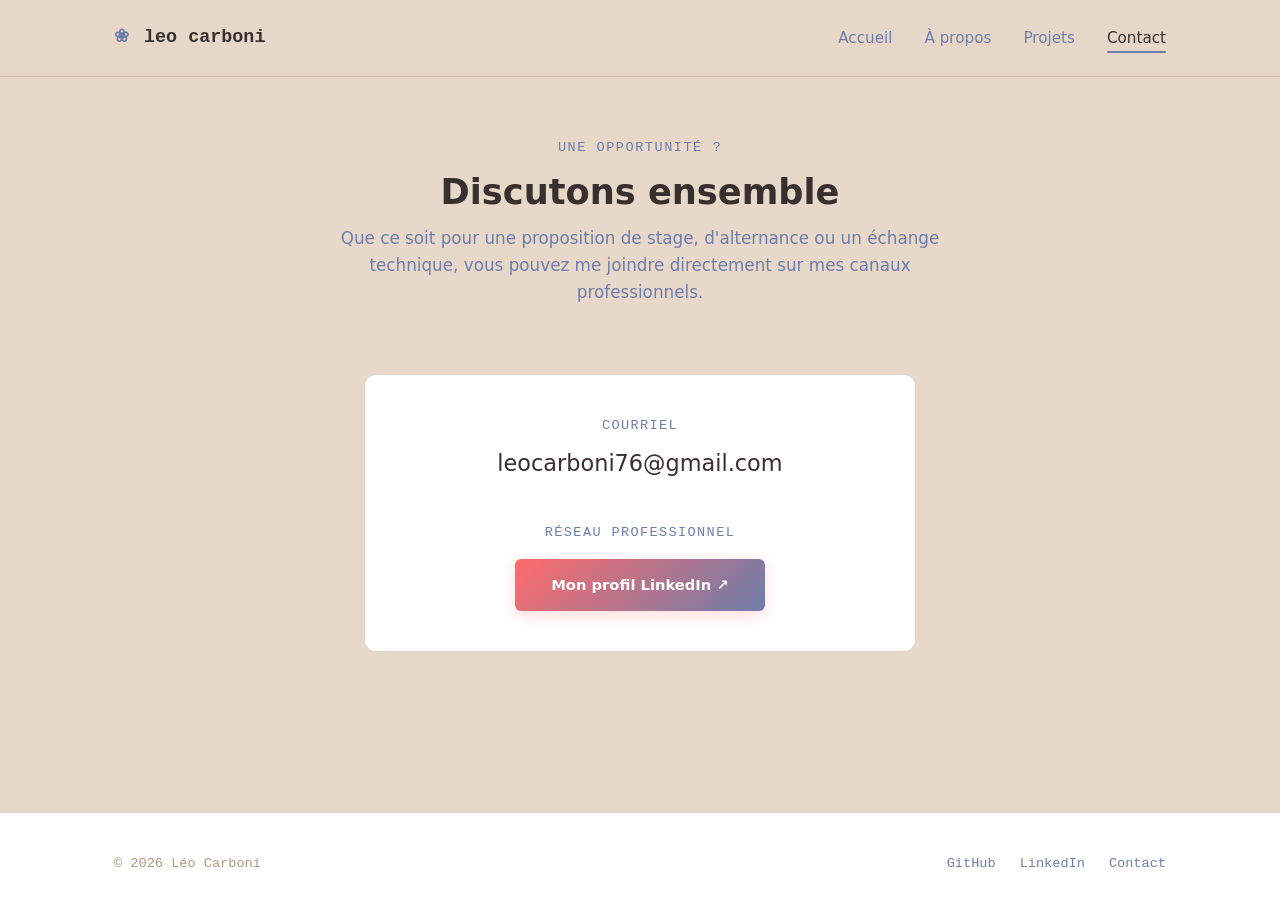
<file: contact.html>
<!DOCTYPE html>
<html lang="fr">
<head>
<meta charset="UTF-8">
<meta name="viewport" content="width=device-width, initial-scale=1.0">
<title>Contact — Léo Carboni</title>
<meta name="description" content="Contactez Léo Carboni pour vos projets, stages ou opportunités professionnelles.">
<link rel="preconnect" href="https://fonts.googleapis.com">
<link rel="stylesheet" href="css/style.css">
</head>
<body>

<header>
  <nav class="nav">
    <a href="index.html" class="logo"><span class="dot">❀</span> leo carboni</a>
    <ul class="nav-links">
      <li><a href="index.html">Accueil</a></li>
      <li><a href="a-propos.html">À propos</a></li>
      <li><a href="projets.html">Projets</a></li>
      <li><a href="contact.html" class="active">Contact</a></li>
    </ul>
    <button class="nav-toggle" aria-label="Ouvrir le menu" aria-expanded="false">
      <svg width="18" height="18" viewBox="0 0 24 24" fill="none" stroke="currentColor" stroke-width="2"><line x1="3" y1="6" x2="21" y2="6"/><line x1="3" y1="12" x2="21" y2="12"/><line x1="3" y1="18" x2="21" y2="18"/></svg>
    </button>
  </nav>
</header>

<main>

  <!-- En-tête de page centré -->
  <div class="page-head wrap" style="text-align: center;">
    <p class="eyebrow">Une opportunité ?</p>
    <h1 class="section-title">Discutons ensemble</h1>
    <p class="section-sub" style="margin-left: auto; margin-right: auto;">Que ce soit pour une proposition de stage, d'alternance ou un échange technique, vous pouvez me joindre directement sur mes canaux professionnels.</p>
  </div>

  <div class="wrap" style="max-width: 600px; margin: 0 auto; padding-bottom: 80px;">
    
    <!-- Conteneur minimaliste Contact -->
    <div class="card reveal" style="padding: 40px; text-align: center; border: 1px solid var(--border, rgba(255,255,255,0.08));">
      
      <!-- Section Email -->
      <div style="margin-bottom: 40px;">
        <p class="eyebrow" style="margin-bottom: 10px; letter-spacing: 0.1em;">Courriel</p>
        <a href="mailto:leocarboni76@gmail.com" style="font-size: 1.4rem; font-weight: 500; color: inherit; text-decoration: none; border-bottom: 1px dashed rgba(255,255,255,0.3); padding-bottom: 4px;">
          leocarboni76@gmail.com
        </a>
      </div>

      <!-- Section LinkedIn -->
      <div>
        <p class="eyebrow" style="margin-bottom: 15px; letter-spacing: 0.1em;">Réseau Professionnel</p>
        
        <!-- Bouton avec ton dégradé linéaire personnalisé -->
        <a href="https://www.linkedin.com/in/leo-carboni-a4b513265" target="_blank" rel="noopener noreferrer" class="btn" 
           style="display: inline-flex; justify-content: center; align-items: center; width: auto; padding: 14px 36px; gap: 8px; 
                  background: linear-gradient(135deg, #ff6b6b, #6e7dab); color: #ffffff; border: none; font-weight: 600; 
                  border-radius: var(--radius-sm, 6px); box-shadow: 0 4px 15px rgba(255, 107, 107, 0.25); text-decoration: none;
                  transition: opacity 0.2s ease, transform 0.2s ease;">
          Mon profil LinkedIn ↗
        </a>
      </div>

    </div>

  </div>

</main>

<footer>
  <div class="wrap footer-inner">
    <span>© <span class="current-year"></span> Léo Carboni</span>
    <div class="footer-links">
      <a href="https://github.com/LeoC76" target="_blank" rel="noopener">GitHub</a>
      <a href="https://www.linkedin.com/in/leo-carboni-a4b513265" target="_blank" rel="noopener">LinkedIn</a>
      <a href="contact.html" class="active">Contact</a>
    </div>
  </div>
</footer>

<script src="js/script.js"></script>
</body>
</html>
</file>
<file: css/style.css>
/* ==========================================================================
   1. DESIGN SYSTEM & VARIABLES (Palette : Amande, Mocha, Pamplemousse)
   ========================================================================== */
:root {
  --background: #e7d8c9;       /* Almond Cream : Fond général chaud */
  --surface: #ffffff;          /* Blanc pur : Pour détacher les cartes et blocs */
  --surface-card: #f5ede4;     /* Crème intermédiaire pour les survols (hover) */
  --border: rgba(178, 150, 125, 0.4); /* Camel adouci pour des bordures subtiles */
  --border-hover: #b2967d;     /* Camel complet pour accentuer au survol */
  
  /* Typographie */
  --text: #38302e;             /* Deep Mocha : Texte principal ultra-lisible */
  --text-dim: #6e7dab;         /* Glaucous : Bleu-gris pour textes secondaires */
  --text-faint: #b2967d;       /* Camel : Pour les métadonnées et petits détails */

  /* Accents & Graphismes */
  --accent: #6e7dab;           /* Grapefruit Pink : Éléments interactifs clés */
  --accent-glow: rgba(255, 107, 107, 0.12);
  --accent-gradient: linear-gradient(135deg, #ff6b6b, #6e7dab);

  /* Polices & Mises en page */
  --font-body: 'Inter', system-ui, -apple-system, BlinkMacSystemFont, "Segoe UI", Roboto, sans-serif;
  --font-mono: 'JetBrains Mono', 'Fira Code', 'Cascadia Code', monospace;
  --radius: 12px;
  --radius-sm: 6px;
  --wrap-width: 1100px;
}

/* ==========================================================================
   2. RESETS & STYLES DE BASE
   ========================================================================== */
*, *::before, *::after {
  box-sizing: border-box;
}

body {
  margin: 0;
  padding: 0;
  background-color: var(--background);
  color: var(--text);
  font-family: var(--font-body);
  line-height: 1.6;
  -webkit-font-smoothing: antialiased;
  overflow-x: hidden;
}

::selection {
  background-color: var(--accent);
  color: #ffffff;
}

h1, h2, h3, h4 {
  color: var(--text);
  font-weight: 700;
  line-height: 1.2;
  margin-top: 0;
}

p {
  margin-top: 0;
  margin-bottom: 1.5rem;
}

a {
  color: var(--accent);
  text-decoration: none;
  transition: color 0.2s ease;
}

/* Structure globale */
.wrap {
  width: 100%;
  max-width: var(--wrap-width);
  margin-left: auto;
  margin-right: auto;
  padding-left: 24px;
  padding-right: 24px;
}

.block {
  padding-top: 80px;
  padding-bottom: 80px;
}

/* Cartes génériques */
.card {
  background: var(--surface);
  border: 1px solid var(--border);
  border-radius: var(--radius);
  padding: 28px;
  transition: transform 0.25s cubic-bezier(0.4, 0, 0.2, 1), 
              border-color 0.25s ease, 
              box-shadow 0.25s ease;
}

.card:hover {
  transform: translateY(-4px);
  border-color: var(--border-hover);
  box-shadow: 0 12px 30px rgba(56, 48, 46, 0.06);
}

/* En-tête de section (Pages internes) */
.page-head {
  padding-top: 60px;
  padding-bottom: 20px;
}

.eyebrow {
  font-family: var(--font-mono);
  font-size: 0.85rem;
  text-transform: uppercase;
  letter-spacing: 1.5px;
  color: var(--text-dim);
  margin-bottom: 12px;
}

.section-title {
  font-size: 2.2rem;
  margin-bottom: 12px;
}

.section-sub {
  font-size: 1.05rem;
  color: var(--text-dim);
  max-width: 600px;
  margin-bottom: 48px;
}

/* ==========================================================================
   3. BARRE DE NAVIGATION (HEADER)
   ========================================================================== */
header {
  position: sticky;
  top: 0;
  z-index: 100;
  background: rgba(231, 216, 201, 0.8); /* Fond Almond Cream transparent */
  backdrop-filter: blur(12px);
  -webkit-backdrop-filter: blur(12px);
  border-bottom: 1px solid var(--border);
}

.nav {
  display: flex;
  justify-content: space-between;
  align-items: center;
  height: 76px;
  max-width: var(--wrap-width);
  margin: 0 auto;
  padding: 0 24px;
}

.logo {
  font-family: var(--font-mono);
  font-weight: 700;
  font-size: 1.15rem;
  color: var(--text);
}

.logo .dot {
  color: var(--accent);
  margin-right: 4px;
}

.nav-links {
  display: flex;
  list-style: none;
  gap: 32px;
  margin: 0;
  padding: 0;
}

.nav-links a {
  color: var(--text-dim);
  font-size: 0.95rem;
  font-weight: 500;
}

.nav-links a:hover,
.nav-links a.active {
  color: var(--text);
}

.nav-links a.active {
  position: relative;
}

.nav-links a.active::after {
  content: '';
  position: absolute;
  bottom: -6px;
  left: 0;
  width: 100%;
  height: 2px;
  background-color: var(--accent);
  border-radius: 2px;
}

.nav-toggle {
  display: none;
  background: transparent;
  border: none;
  color: var(--text);
  cursor: pointer;
  padding: 8px;
}

@media (max-width: 768px) {
  .nav-toggle { display: block; }
  .nav-links {
    position: fixed;
    top: 0;
    right: -100%;
    width: 280px;
    height: 100vh;
    background: var(--surface);
    flex-direction: column;
    padding: 100px 40px;
    gap: 28px;
    transition: right 0.3s ease;
    box-shadow: -10px 0 30px rgba(0, 0, 0, 0.05);
    border-left: 1px solid var(--border);
  }
  .nav-links.open { right: 0; }
}

/* ==========================================================================
   4. BOUTONS & ELEMENTS INTERACTIFS
   ========================================================================== */
.btn {
  display: inline-flex;
  align-items: center;
  justify-content: center;
  padding: 11px 24px;
  font-size: 0.92rem;
  font-weight: 600;
  border-radius: var(--radius-sm);
  cursor: pointer;
  transition: all 0.2s ease;
}

.btn-primary {
  background: var(--accent);
  color: #ffffff;
  border: 1px solid var(--accent);
}

.btn-primary:hover {
  background: transparent;
  color: var(--accent);
  box-shadow: 0 0 20px var(--accent-glow);
}

.btn-ghost {
  background: transparent;
  color: var(--text);
  border: 1px solid var(--border-hover);
}

.btn-ghost:hover {
  background: var(--surface-card);
  border-color: var(--text);
}

.cta-band {
  background: var(--surface);
  border: 1px solid var(--border);
  border-radius: var(--radius);
  padding: 40px;
  display: flex;
  justify-content: space-between;
  align-items: center;
  gap: 32px;
}

.cta-band h2 { margin-bottom: 8px; }
.cta-band p { margin-bottom: 0; color: var(--text-dim); }

@media (max-width: 768px) {
  .cta-band {
    flex-direction: column;
    text-align: center;
    padding: 30px 20px;
  }
}

/* ==========================================================================
   5. STYLES SPECIFIQUES — PAGE D'ACCUEIL (HERO & TERMINAL)
   ========================================================================== */
.hero {
  display: grid;
  grid-template-columns: 1.2fr 1fr;
  gap: 48px;
  align-items: center;
  padding-top: 60px;
  padding-bottom: 60px;
}

@media (max-width: 968px) {
  .hero {
    grid-template-columns: 1fr;
    padding-top: 30px;
    gap: 40px;
  }
}

.hero-title {
  font-size: 3rem;
  letter-spacing: -1px;
  color: var(--text);
  margin-bottom: 20px;
}

.hero-title .accent {
  background: var(--accent-gradient);
  -webkit-background-clip: text;
  -webkit-text-fill-color: transparent;
}

@media (max-width: 640px) { .hero-title { font-size: 2.2rem; } }

.hero-text {
  font-size: 1.1rem;
  color: var(--text-dim);
  margin-bottom: 32px;
  max-width: 540px;
}

.hero-actions { display: flex; gap: 16px; margin-bottom: 40px; }
@media (max-width: 480px) { .hero-actions { flex-direction: column; } }

/* Badge Statut */
.status-line {
  display: inline-flex;
  align-items: center;
  gap: 12px;
  padding: 10px 16px;
  background: var(--surface);
  border: 1px solid var(--border);
  border-radius: 30px;
  font-size: 0.88rem;
  color: var(--text);
  font-weight: 500;
}

.status-dot {
  width: 8px;
  height: 8px;
  background-color: #10b981;
  border-radius: 50%;
  position: relative;
}

.status-dot::after {
  content: ''; position: absolute; top: 0; left: 0; width: 100%; height: 100%;
  background-color: #10b981; border-radius: 50%; animation: pulse 2s infinite;
}

@keyframes pulse {
  0% { transform: scale(1); opacity: 0.7; }
  100% { transform: scale(2.5); opacity: 0; }
}

/* Terminal Dev Sombre */
.terminal {
  background: #231c1b;
  border: 1px solid #38302e;
  border-radius: var(--radius);
  overflow: hidden;
  box-shadow: 0 20px 40px rgba(56, 48, 46, 0.15);
}

.terminal-bar {
  background: #1c1615;
  padding: 12px 16px;
  display: flex;
  align-items: center;
  gap: 8px;
  border-bottom: 1px solid #38302e;
}

.terminal-dot { width: 10px; height: 10px; border-radius: 50%; }
.terminal-dot.red { background: #ff5f56; }
.terminal-dot.yellow { background: #ffbd2e; }
.terminal-dot.green { background: #27c93f; }
.terminal-title { font-family: var(--font-mono); font-size: 0.75rem; color: #b2967d; margin-left: 8px; }

.terminal-body {
  padding: 20px;
  font-family: var(--font-mono);
  font-size: 0.9rem;
  line-height: 1.5;
  color: #e7d8c9;
  min-height: 260px;
}

/* Défilé infini des Technos */
.stack-strip {
  background: var(--surface);
  border-top: 1px solid var(--border);
  border-bottom: 1px solid var(--border);
  padding: 20px 0;
  margin-bottom: 40px;
}

.stack-track {
  display: flex; gap: 48px; width: max-content; animation: marquee 25s linear infinite;
}

.stack-track span {
  font-family: var(--font-mono); font-size: 1.1rem; font-weight: 700; color: var(--text-faint);
}

@keyframes marquee {
  0% { transform: translateX(0); }
  100% { transform: translateX(-50%); }
}

/* Grille de projets & Éléments */
.projects-grid {
  display: grid;
  grid-template-columns: repeat(auto-fit, minmax(320px, 1fr));
  gap: 24px;
  margin-bottom: 40px;
}

.project-card { display: flex; flex-direction: column; height: 100%; }
.project-top { margin-bottom: 20px; }

.project-icon {
  display: inline-flex; align-items: center; justify-content: center;
  width: 44px; height: 44px; background: var(--surface-card);
  border: 1px solid var(--border); border-radius: var(--radius-sm);
  font-family: var(--font-mono); font-weight: 700; color: var(--accent);
}

.project-card h3 { font-size: 1.3rem; margin-bottom: 10px; }
.project-card p { font-size: 0.95rem; color: var(--text-dim); flex-grow: 1; margin-bottom: 24px; }
.project-tags { display: flex; flex-wrap: wrap; gap: 8px; margin-bottom: 20px; }

.tag {
  font-family: var(--font-mono); font-size: 0.78rem; padding: 4px 10px;
  background: var(--surface-card); border: 1px solid var(--border); border-radius: 4px; color: var(--text-dim);
}

.project-link { display: inline-flex; align-items: center; gap: 6px; font-size: 0.92rem; font-weight: 600; color: var(--accent); }
.project-link svg { width: 14px; height: 14px; transition: transform 0.2s ease; }
.project-card:hover .project-link svg { transform: translate(2px, -2px); }
.section-foot { text-align: center; margin-top: 16px; }

/* Stats Strip */
.skills-strip { display: grid; grid-template-columns: repeat(auto-fit, minmax(200px, 1fr)); gap: 24px; }
.skill-chip { text-align: center; padding: 24px 16px; }
.skill-chip .num {
  display: block; font-size: 2.5rem; font-weight: 800;
  background: var(--accent-gradient); -webkit-background-clip: text; -webkit-text-fill-color: transparent;
  line-height: 1; margin-bottom: 8px;
}
.skill-chip .label { font-family: var(--font-mono); font-size: 0.85rem; color: var(--text-dim); text-transform: uppercase; letter-spacing: 0.5px; }

/* ==========================================================================
   6. STYLES SPECIFIQUES — PAGE CONTACT
   ========================================================================== */
.contact-grid {
  display: grid;
  grid-template-columns: 1fr 1.2fr;
  gap: 48px;
  margin-top: 20px;
}

@media (max-width: 768px) {
  .contact-grid { grid-template-columns: 1fr; gap: 40px; }
}

.contact-info h2 { font-size: 1.6rem; margin-bottom: 16px; }
.contact-info p { color: var(--text-dim); }

.contact-channel {
  display: flex;
  gap: 16px;
  margin-top: 24px;
  align-items: center;
}

.channel-icon {
  width: 44px;
  height: 44px;
  background: var(--surface);
  border: 1px solid var(--border);
  border-radius: var(--radius-sm);
  display: inline-flex;
  align-items: center;
  justify-content: center;
  font-size: 1.2rem;
  color: var(--accent);
}

.channel-text .label {
  font-family: var(--font-mono);
  font-size: 0.78rem;
  color: var(--text-faint);
  text-transform: uppercase;
}

.channel-text .value {
  font-size: 1rem;
  font-weight: 600;
  color: var(--text);
}

/* Formulaire */
.contact-form-wrapper form {
  display: flex;
  flex-direction: column;
  gap: 20px;
}

.form-group {
  display: flex;
  flex-direction: column;
  gap: 8px;
}

.form-group label {
  font-family: var(--font-mono);
  font-size: 0.85rem;
  color: var(--text);
  font-weight: 600;
}

.form-group input,
.form-group textarea {
  padding: 12px 16px;
  background: var(--surface);
  border: 1px solid var(--border);
  border-radius: var(--radius-sm);
  color: var(--text);
  font-family: var(--font-body);
  font-size: 0.95rem;
  transition: border-color 0.2s ease, box-shadow 0.2s ease;
}

.form-group input:focus,
.form-group textarea:focus {
  outline: none;
  border-color: var(--accent);
  box-shadow: 0 0 0 3px var(--accent-glow);
}

.form-group textarea {
  min-height: 140px;
  resize: vertical;
}

.form-note {
  font-family: var(--font-mono);
  font-size: 0.75rem;
  color: var(--text-faint);
  text-align: center;
}

/* Boîte de succès */
.form-success {
  display: none;
  background: #fdf5f5; /* Adapté à la palette chaude */
  border: 1px solid var(--accent);
  color: var(--text);
  padding: 16px;
  border-radius: var(--radius-sm);
  margin-bottom: 24px;
  font-weight: 500;
  font-size: 0.95rem;
}

.form-success span {
  color: var(--accent);
  font-weight: 700;
  margin-right: 6px;
}

/* ==========================================================================
   7. ANIMATIONS (SCROLL REVEAL) & FOOTER
   ========================================================================== */
.reveal {
  opacity: 0;
  transform: translateY(20px);
  transition: opacity 0.6s cubic-bezier(0.16, 1, 0.3, 1), 
              transform 0.6s cubic-bezier(0.16, 1, 0.3, 1);
}

.reveal.in {
  opacity: 1;
  transform: translateY(0);
}

footer {
  border-top: 1px solid var(--border);
  background: var(--surface);
  padding: 40px 0;
  margin-top: 80px;
}

.footer-inner {
  display: flex;
  justify-content: space-between;
  align-items: center;
  font-family: var(--font-mono);
  font-size: 0.85rem;
  color: var(--text-faint);
}

@media (max-width: 600px) {
  .footer-inner { flex-direction: column; gap: 16px; text-align: center; }
}

.footer-links { display: flex; gap: 24px; }
.footer-links a { color: var(--text-dim); }
.footer-links a:hover, .footer-links a.active { color: var(--accent); }

/* ==========================================================================
   8. STYLES SPECIFIQUES — PAGE PROJETS (Filtres & Grille)
   ========================================================================== */
.filters {
  display: flex;
  gap: 12px;
  flex-wrap: wrap;
  margin-bottom: 40px;
}

.filter-btn {
  font-family: var(--font-mono);
  font-size: 0.85rem;
  padding: 8px 20px;
  border-radius: 30px;
  border: 1px solid var(--border);
  background: var(--surface);
  color: var(--text-dim);
  cursor: pointer;
  transition: all 0.2s ease;
}

.filter-btn:hover {
  border-color: var(--border-hover);
  color: var(--text);
}

.filter-btn.active {
  background: var(--accent);
  color: #ffffff;
  border-color: var(--accent);
}

.projects-grid-full {
  display: grid;
  grid-template-columns: repeat(auto-fit, minmax(340px, 1fr));
  gap: 24px;
  padding-bottom: 40px;
}

.project-card-full {
  display: flex;
  flex-direction: column;
  height: 100%;
}

.project-card-full .status {
  font-family: var(--font-mono);
  font-size: 0.72rem;
  padding: 4px 12px;
  border-radius: 20px;
  white-space: nowrap;
  background: var(--surface-card);
  color: var(--text-dim);
  border: 1px solid var(--border);
}

.project-card-full .links {
  display: flex;
  gap: 16px;
  margin-top: auto;
  padding-top: 16px;
}

/* --- LA CLASSE MAGIQUE POUR LE FILTRAGE JS --- */
.hidden-card {
  display: none !important;
}

/* =========================================================
   STYLE DES IMAGES DE PROJETS (CARDS)
   ========================================================= */

.project-image-container {
  position: relative;
  width: 100%;
  aspect-ratio: 16 / 9; /* Format moderne et unifié */
  border-radius: var(--radius-sm, 6px);
  overflow: hidden;
  margin-bottom: 18px;
  background-color: var(--surface, #1e1e1e);
  border: 1px solid var(--border, rgba(255, 255, 255, 0.08));
}

.project-image {
  width: 100%;
  height: 100%;
  object-fit: cover; /* L'image s'adapte sans se déformer */
  transition: transform 0.4s cubic-bezier(0.16, 1, 0.3, 1);
}

/* Effet au survol de la carte */
.card:hover .project-image {
  transform: scale(1.04);
}

/* Gestion du badge de statut par-dessus l'image */
.project-image-container .status {
  position: absolute;
  top: 12px;
  right: 12px;
  background: rgba(10, 10, 10, 0.75);
  backdrop-filter: blur(6px);
  -webkit-backdrop-filter: blur(6px);
  padding: 4px 10px;
  border-radius: 4px;
  font-family: var(--font-mono, monospace);
  font-size: 0.75rem;
  font-weight: 500;
  color: var(--accent, #fff);
  border: 1px solid rgba(255, 255, 255, 0.1);
  z-index: 2;
}
/* ----- À propos ----- */
.about-grid{
  display:grid;
  grid-template-columns:280px 1fr;
  gap:56px;
  padding:60px 0 90px;
}
@media (max-width: 800px){
  .about-grid{ grid-template-columns:1fr; gap:40px; }
}

.about-portrait{
  position:sticky;
  top:100px;
  align-self:start;
}
.portrait-frame{
  border: 3px solid #6e7dab; /* Petit contour bleu (couleur Glaucous de ton thème) */
  border-radius: 50%; /* Rend le cadre parfaitement rond */
  overflow: hidden;
  background: var(--surface);
  aspect-ratio: 1/1; /* Ratio carré indispensable pour un cercle parfait */
  max-width: 240px; /* On limite un peu la taille pour le rendu circulaire */
  margin: 0 auto; /* Centre le portrait dans la colonne */
  display: flex;
  align-items:center;
  justify-content:center;
}
.portrait-frame img{ width:100%; height:100%; object-fit:cover; }
.portrait-meta{
  margin-top:16px;
  font-family:var(--font-mono);
  font-size:0.82rem;
  color:var(--text-dim);
  display:flex;
  text-align: center; /* Aligne le texte au centre pour accompagner le portrait rond */
  flex-direction:column;
  gap:6px;
}
.portrait-meta span.k{ color:var(--text-faint); }

.about-body h2{
  font-size:1.3rem;
  margin:36px 0 14px;
}
.about-body h2:first-child{ margin-top:0; }
.about-body p{
  color:var(--text-dim);
  margin-bottom:14px;
  max-width:620px;
}
.about-body p strong{ color:var(--text); font-weight:600; }

.timeline{
  margin-top:18px;
  border-left:1px solid var(--border);
  padding-left:24px;
  display:flex;
  flex-direction:column;
  gap:28px;
}
.timeline-item{ position:relative; }
.timeline-item::before{
  content:"";
  position:absolute;
  left:-29px;
  top:4px;
  width:9px; height:9px;
  border-radius:50%;
  background:var(--bg);
  border:2px solid var(--accent);
}
.timeline-date{
  font-family:var(--font-mono);
  font-size:0.78rem;
  color:var(--accent);
  margin-bottom:4px;
}
.timeline-item h3{ font-size:1rem; margin-bottom:6px; }
.timeline-item p{ color:var(--text-dim); font-size:0.92rem; max-width:560px; }

.skills-detail{
  display:grid;
  grid-template-columns:repeat(2,1fr);
  gap:24px;
  margin-top:18px;
}
@media (max-width:600px){ .skills-detail{ grid-template-columns:1fr; } }
.skill-group h4{
  font-family:var(--font-mono);
  font-size:0.82rem;
  color:var(--text-dim);
  margin-bottom:12px;
  text-transform:uppercase;
  letter-spacing:0.04em;
}
.skill-bars{ display:flex; flex-direction:column; gap:12px; }
.skill-bar-row{ display:flex; align-items:center; gap:12px; }
.skill-bar-row .name{ font-size:0.88rem; width:120px; flex-shrink:0; }
.skill-bar-track{
  flex-grow:1;
  height:6px;
  background:var(--surface-2);
  border-radius:4px;
  overflow:hidden;
}
.skill-bar-fill{
  height:100%;
  background:linear-gradient(90deg, var(--accent-dim), var(--accent));
  border-radius:4px;
  width:0%;
  transition:width 1s cubic-bezier(.2,.8,.2,1);
}

.lang-row{ display:flex; gap:28px; margin-top:18px; flex-wrap:wrap; }
.lang-item .name{ font-size:0.92rem; margin-bottom:4px; }
.lang-item .level{ font-family:var(--font-mono); font-size:0.78rem; color:var(--accent); }

/* ----- Projets (page complète) ----- */
.filters{
  display:flex;
  gap:10px;
  flex-wrap:wrap;
  margin-bottom:36px;
}
.filter-btn{
  font-family:var(--font-mono);
  font-size:0.82rem;
  padding:8px 16px;
  border-radius:20px;
  border:1px solid var(--border);
  background:var(--surface);
  color:var(--text-dim);
  transition:all .15s ease;
}
.filter-btn:hover{ border-color:var(--accent-dim); color:var(--text); }
.filter-btn.active{
  background:var(--accent);
  color:#04101D;
  border-color:var(--accent);
}

.projects-grid-full{
  display:grid;
  grid-template-columns:repeat(2,1fr);
  gap:22px;
  padding-bottom:80px;
}
@media (max-width:760px){ .projects-grid-full{ grid-template-columns:1fr; } }

.project-card-full{
  display:flex;
  flex-direction:column;
  gap:14px;
}
.project-card-full .status{
  font-family:var(--font-mono);
  font-size:0.72rem;
  padding:3px 10px;
  border-radius:20px;
  white-space:nowrap;
}
.status.placeholder{ background:rgba(210,153,34,0.12); color:var(--warn); border:1px solid rgba(210,153,34,0.3); }
.status.live{ background:rgba(63,185,80,0.12); color:var(--success); border:1px solid rgba(63,185,80,0.3); }

.project-card-full h3{ font-size:1.15rem; }
.project-card-full p{ color:var(--text-dim); font-size:0.92rem; }
.project-card-full .project-tags{ margin-top:2px; }
.project-card-full .links{ display:flex; gap:16px; margin-top:auto; padding-top:8px; }
.project-card-full .links a{
  font-family:var(--font-mono);
  font-size:0.82rem;
  color:var(--accent);
  display:inline-flex;
  align-items:center;
  gap:6px;
}

.hidden-card{ display:none !important; }
</file>
